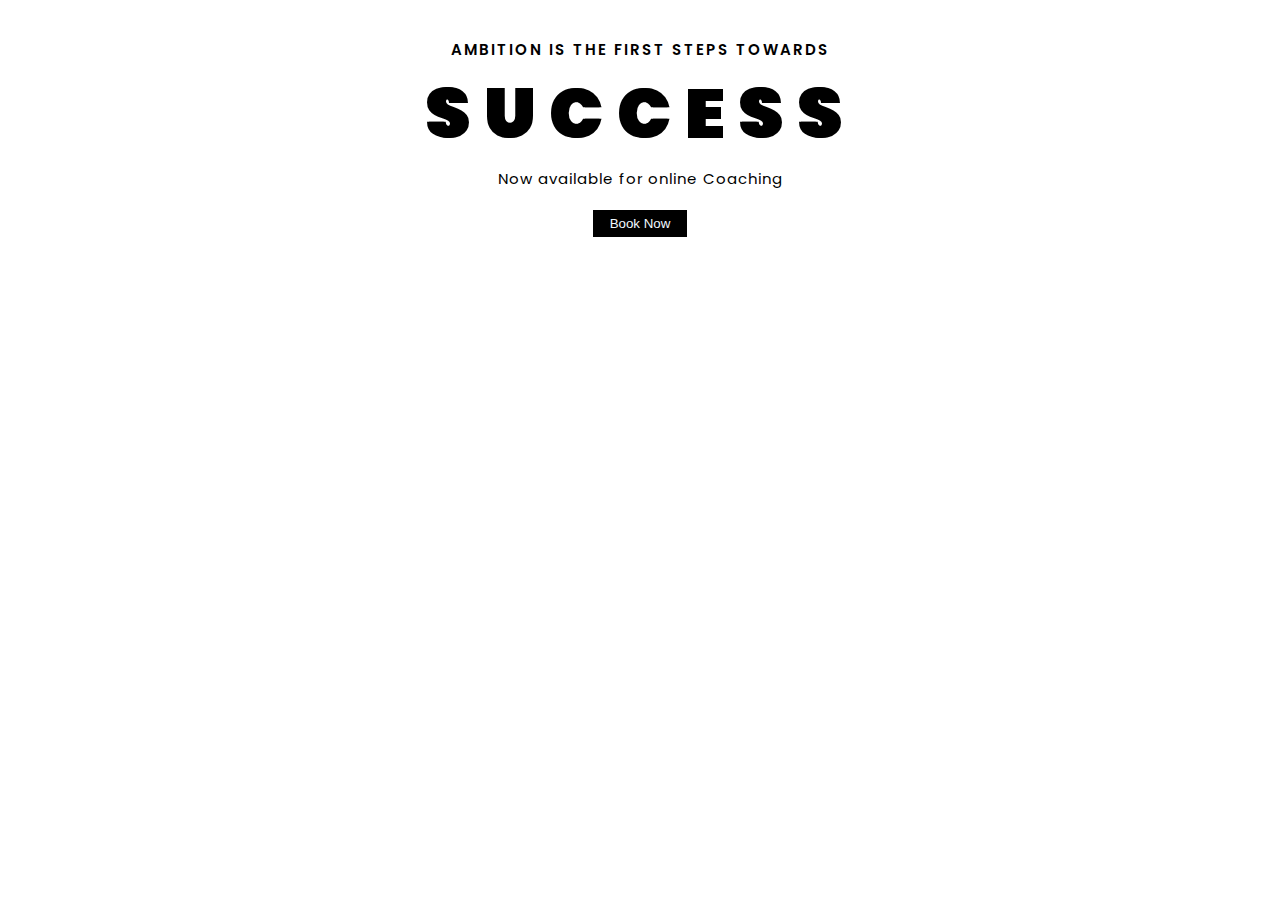
<file: assignment 4/index.html>
<!DOCTYPE html>
<html lang="en">

<head>
    <meta charset="UTF-8">
    <meta name="viewport" content="width=device-width, initial-scale=1.0">
    <title>Document</title>
    <link rel="stylesheet" href="style.css">
    <link href='https://fonts.googleapis.com/css?family=Poppins' rel='stylesheet'>
</head>

<body>
    <section>
        <div class="header">
            <div class="content" >
                <p class="l1">Ambition is the first steps towards</p>
                <p class="suc"><b>SUCCESS</b></p>
                <p class="l2">Now available for online Coaching</p>
                <div class="btn">
                    <button>Book Now</button>
                </div>
            </div>
        </div>
    </section>
</body>

</html>
</file>
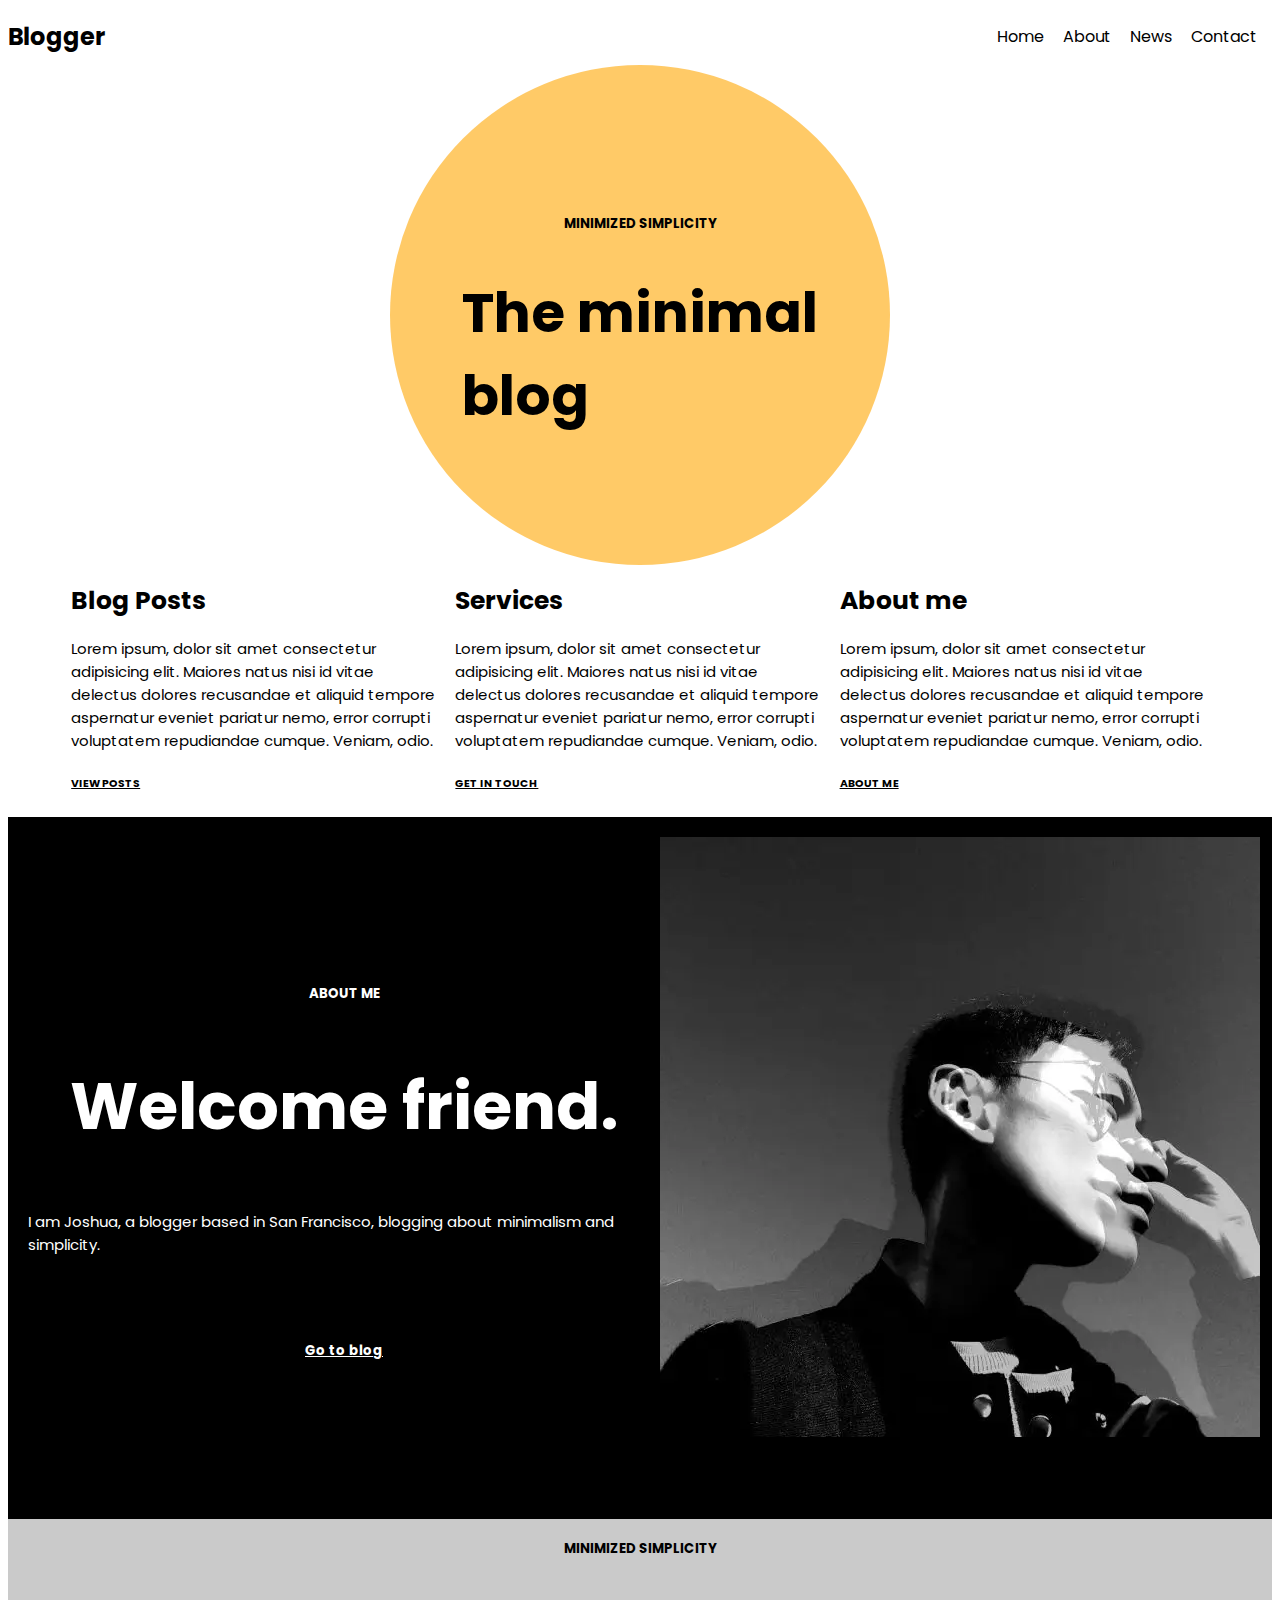
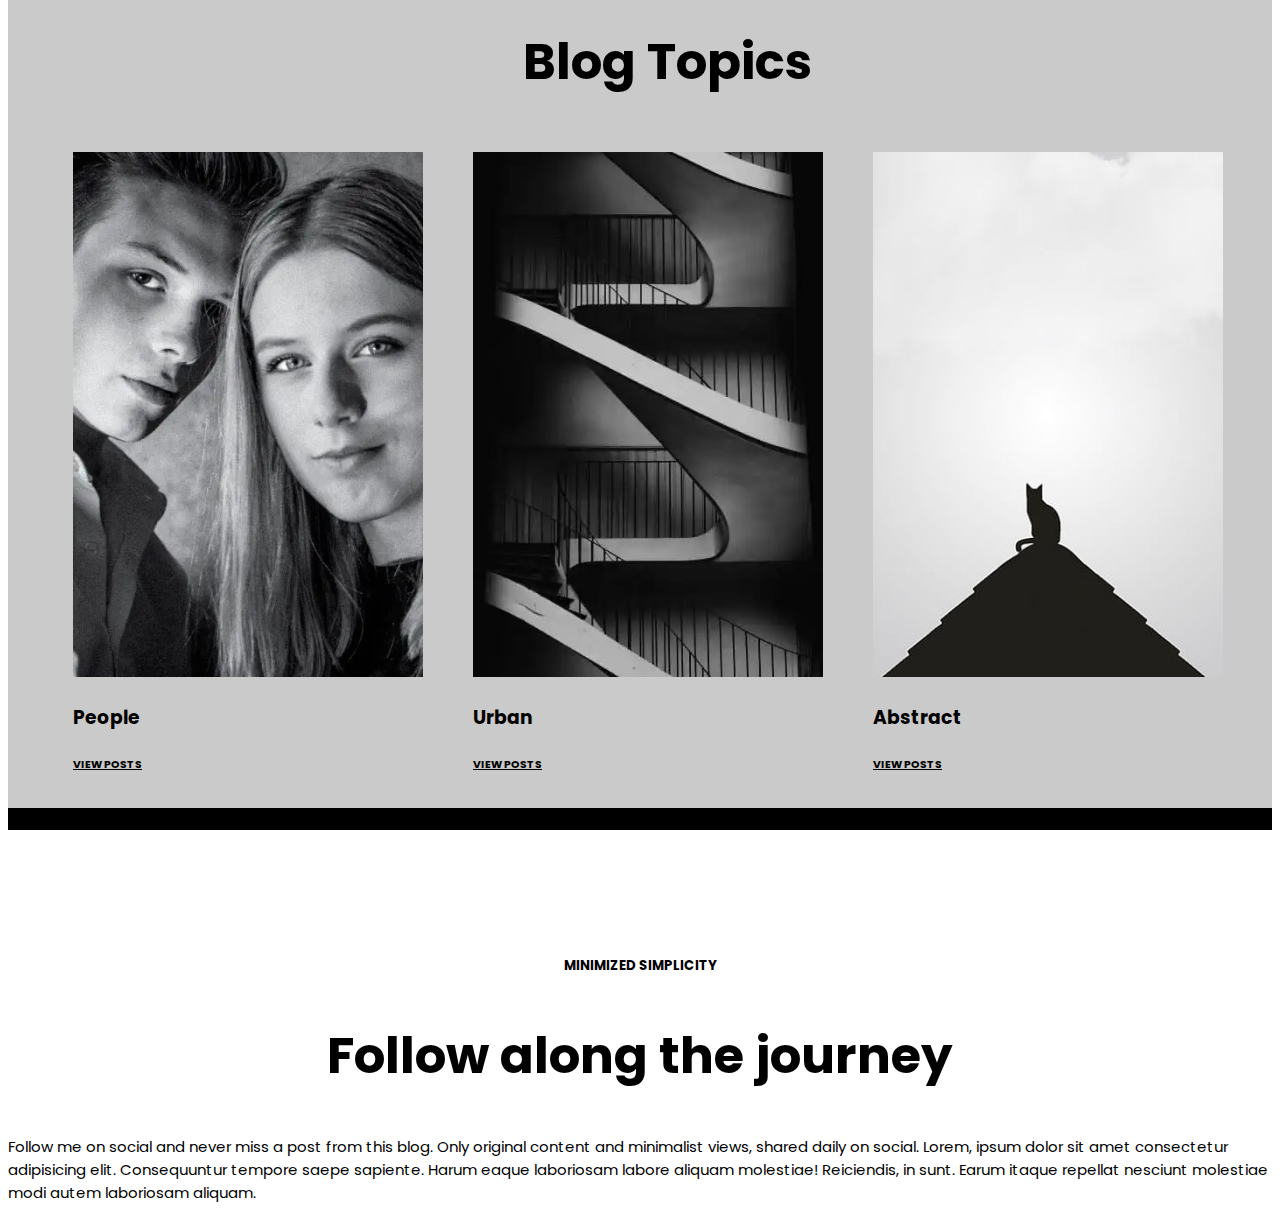
<file: Assignment06/index.html>
<!DOCTYPE html>
<html lang="en">
<head>
    <meta charset="UTF-8">
    <meta name="viewport" content="width=device-width, initial-scale=1.0">
    <title>Document</title>
    <link href='https://fonts.googleapis.com/css?family=Poppins' rel='stylesheet'>
    <link rel="stylesheet" href="style.css">
</head>
<body>
    <header>
        <nav>
            <div class="logo">
                <span>Blogger</span>
            </div>
                <div class="menu">
                <ul>
                    <li><a href="">Home</a></li>
                    <li><a href="">About</a></li>
                    <li><a href="">News</a></li>
                    <li><a href="">Contact</a></li>
                </ul>
            </div>
        </nav>
        <section>
        <div class="header">
            <div class="content">
                <h5>MINIMIZED SIMPLICITY</h5>
                <h1 class="title">The minimal <br>blog</h1>
            </div>
        </div>
        </section>
    </header>
    <main>
       <section>
        <div class="container">
            <div class="cards">
                <h1 class="title1">Blog Posts</h1>
                <p>Lorem ipsum, dolor sit amet consectetur adipisicing elit. Maiores natus nisi id vitae delectus dolores recusandae et aliquid tempore aspernatur eveniet pariatur nemo, error corrupti voluptatem repudiandae cumque. Veniam, odio.</p>
                <h6><u>VIEW POSTS</u></h6>
            </div>
            <div class="cards">
                <h1 class="title1">Services</h1>
                <p>Lorem ipsum, dolor sit amet consectetur adipisicing elit. Maiores natus nisi id vitae delectus dolores recusandae et aliquid tempore aspernatur eveniet pariatur nemo, error corrupti voluptatem repudiandae cumque. Veniam, odio.</p>
                <h6><u>GET IN TOUCH</u></h6>
            </div>
            <div class="cards">
                <h1 class="title1">About me</h1>
                <p>Lorem ipsum, dolor sit amet consectetur adipisicing elit. Maiores natus nisi id vitae delectus dolores recusandae et aliquid tempore aspernatur eveniet pariatur nemo, error corrupti voluptatem repudiandae cumque. Veniam, odio.</p>
                <h6><u>ABOUT ME</u></h6>
            </div>

        </div>
       </section>
       <section class="bg-dark">
           <div class="container-1">
            <div class="text">
                <div>
                <h5 class="head">ABOUT ME</h5>
                <h2 class="title2">Welcome friend.</h2>
                <p class="content-2">I am Joshua, a blogger based in San Francisco, blogging about minimalism and simplicity.</p>
                <h5><u>Go to blog</u></h5>
                </div>
            </div>
           <div class="img">
            <img src="images/neve-minimal-blogger-02-1.webp" alt="">
           </div>
           </div>
       <section class="grey">
        <div class="container-2">
            <h5 class="head-1">MINIMIZED SIMPLICITY</h5>
            <h2 class="title-3">Blog Topics</h2>
            <div class="card">
             <div>
                <img src="images/1st.webp" alt="">
                <h3>People</h3>
                <h6><u>VIEW POSTS</u></h6>
             </div>
             <div>
                <img src="images/2nd.webp" alt="">
                <h3>Urban</h3>
                <h6><u>VIEW POSTS</u></h6>
             </div>
             <div>
                <img src="images/3rd.jpg" alt="">
                <h3>Abstract</h3>
                <h6><u>VIEW POSTS</u></h6>
             </div>
            </div>
        </div>
       <section class="white">
        <div class="container-3">
            <h5>MINIMIZED SIMPLICITY</h5>
            <h2>Follow along the journey</h2>
            <p>
                Follow me on social and never miss a post from this blog. Only original content and minimalist views, shared daily on social. Lorem, ipsum dolor sit amet consectetur adipisicing elit. Consequuntur tempore saepe sapiente. Harum eaque laboriosam labore aliquam molestiae! Reiciendis, in sunt. Earum itaque repellat nesciunt molestiae modi autem laboriosam aliquam.
            </p>
        </div>
       </section>
    </section>
    </section>
    </main>
    <footer></footer>
</body>
</html>
</file>
<file: assignment 4/style.css>
section
{
    
    background-image: url('https://img.freepik.com/free-photo/close-up-business-people-hands-together-teamwork-concept_1150-2583.jpg?w=996&t=st=1694187508~exp=1694188108~hmac=b05b8d3d61ae7ba0e464e63a5934cfdf71a53d22343400ca394e33ba17b8259c');
    height: 50vh;
    background-repeat: no-repeat;
    background-size:cover;
    background-position: center center;
    text-align: center;
}
p{
    margin: 0 0 0 0;
}
.suc
{
    font-size: 70px;
    /* font-weight:900; */
    font-family: 'Poppins';
    letter-spacing: 15px;
    text-shadow: 2px 0 black;
    font-weight:900;
    
    

}

.content{
    padding-top: 30px;
}

.content .l1{
    font-family: 'Poppins';
    font-size: 15px;
    font-weight: 600;
    letter-spacing:2px;
    text-transform: uppercase;

}
.l2
{
    font-family: 'Poppins';
    font-size: 15px;
    letter-spacing: 1px;
}
.btn
{
    margin: 20px 0 0 0;
    
}
button
{
    
    padding: 6px 17px 6px 17px;
    background-color: black;
    color: aliceblue;
    border: 1px grey;
}
</file>
<file: Assignment06/style.css>
body {
    font-family: 'Poppins';
}
.logo{
   display: flex;
   align-items: center;
   font-weight: bolder;
   font-size: 150%;
}
nav ul li{
    display: inline;
    padding-right: 15px;
}
nav ul li a {
    text-decoration: none;
    color: black;
}
nav{
    display: flex;
    justify-content: space-between;
}
.header{
    height: 500px;
    width: 500px;
    background-color: rgba(255, 166, 0, 0.596);
    margin: auto;
    border-radius: 100%;
    display: flex;
    align-items: center;
    justify-content: center;
}
.title{
    font-size: 55px;
    font-weight: bold;
    
}
.container{
    width: 90%;
    display: grid;
    margin:auto;
    grid-template-columns: 1fr 1fr 1fr;
    gap: 15px;
}
.title1{
    font-weight: bolder;
    font-size: 25px;
}
.bg-dark{
    background-color: black;
    color: white;
}
.container-1{
    display: grid;
    grid-template-columns: 1fr 1fr;
    width: 100%;
    padding: 20px;
}
.text{
    display: flex;
    align-items: center;
    justify-content: center;
}
.title2{
    font-size: 65px;
    font-weight: bolder;
}
.container-2{
    background-color: rgba(245, 245, 245, 0.822);
    width: 100%;
    color: black;
}

.head-1{
    margin:55px;
    padding: 20px 0px 10px 0px;
}
.title-3{
    font-size: 50px;
    font-weight: bolder;
    margin-left: 55px;

}
.card{
    height: auto;
    width: 350px;
    display: grid;
    grid-template-columns: 1fr 1fr 1fr;
    gap: 50px;
    padding: 10px;
    margin-left: 55px; 

}
.card img{
    width: 350px;

}
.container-3{
    background-color: white;
    color: black;
    width: 100%;
    height: auto;
}
h5{
    padding-top:10%;
    padding-bottom: 0px;
    text-align: center;
    font-weight: bolder;
   
}
h2{
    font-size: 50px;
    font-weight: bolder;
    text-align: center;
}
p{
    font-size: 15px;
    /* text-align: center;   */
    align-items: center;
}
</file>
